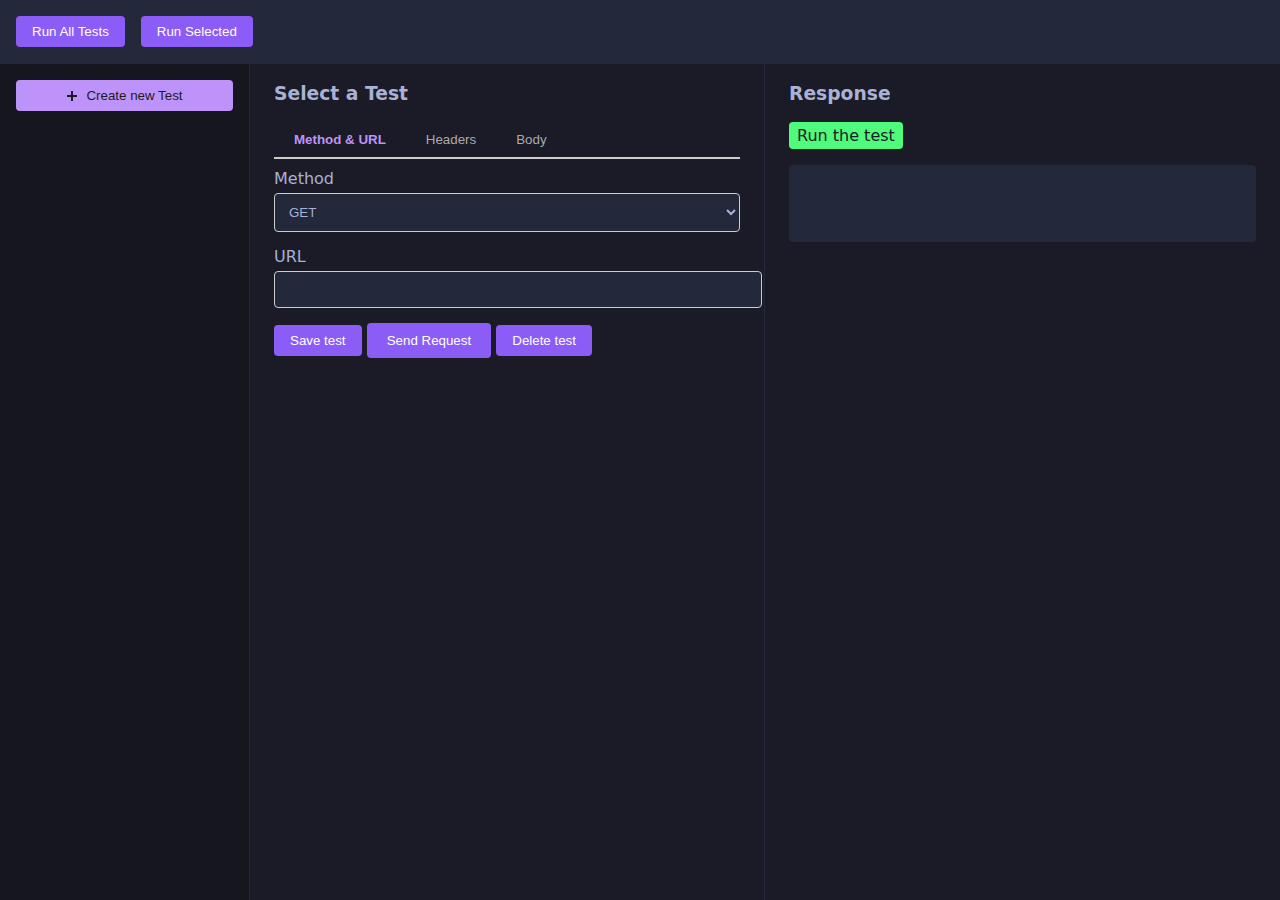
<file: front/index.html>
<!DOCTYPE html>
<html lang="en">
<head>
  <meta charset="UTF-8">
  <meta name="viewport" content="width=device-width, initial-scale=1.0">
  <title>API Test Runner</title>
  <link rel="stylesheet" href="style.css">
</head>
<body>
  <div class="header">
    <button id="runAll">Run All Tests</button>
    <button id="runSelected" disabled>Run Selected</button>
    <button id="viewReport" style="display: none;">View Report</button>
    <span id="testStatus"></span>
    <div class="progress-bar">
      <div class="progress-bar-fill"></div>
    </div>
  </div>

  <div id="loadingOverlay">
    <div class="loading-text">Loading...</div>
  </div>

  <div id="report">
      <div style="display: flex; align-items: center; justify-content: center;">
        <h2>Test Report</h2>
        <button id="closeReport">✖</button>
      </div>
      <div id="testReportList"></div>
    </div>





  <div class="main">
    <div class="requests-panel" id="requestsPanel">
      <button id="createNewTest" class="new-file-btn">
        <svg width="12" height="12" viewBox="0 0 12 12">
          <path d="M6 1v10M1 6h10" stroke="currentColor" stroke-width="2" fill="none"></path>
        </svg>
        Create new Test
      </button>
    </div>

    <div class="request-config">
      <h3 id="test-title">Select a Test</h3>

      <p><span id="activeTabId" hidden></span></p>


      <div class="tabs">
        <button class="tab active" data-tab="tab-method-url">Method & URL</button>
        <button class="tab" data-tab="tab-headers">Headers</button>
        <button class="tab" data-tab="tab-body">Body</button>
      </div>

      <div class="tab-content" id="tab-method-url">
        <label>Method</label>
        <select id="method">
          <option>GET</option>
          <option>POST</option>
          <option>PUT</option>
          <option>DELETE</option>
        </select>

        <label>URL</label>
        <input type="text" id="url" value="">

        <button id="saveTestInfo">Save test</button>
        <button id="sendRequest">Send Request</button>
        <button id="deleteTest">Delete test</button>
      </div>

      <div class="tab-content hidden" id="tab-headers">
        <label>Headers</label>
        <textarea id="headers">{}</textarea>
      </div>

      <div class="tab-content hidden" id="tab-body">
        <label>Body</label>
        <textarea id="body">{}</textarea>
      </div>
    </div>




    <div class="response-panel">
      <h3>Response</h3>

      <div class="status status-success">Run the test</div>

      <div class="response-container">

      </div>
    </div>
  </div>

  <script src="script.js"></script>
  <script src="table.js"></script>
</body>
</html>
</file>
<file: front/style.css>
:root {
  --primary: #8b5cf6;
  --bg-dark: #1a1b26;
  --text-light: #a9b1d6;
  --border: #24283b;
  --accent1: #ff79c6;
  --accent2: #50fa7b;
  --accent3: #bd93f9;
  --accent4: #f1fa8c;
  --folder: #7aa2f7;
}

body {
  margin: 0;
  padding: 0;
  font-family: -apple-system, system-ui, BlinkMacSystemFont, "Segoe UI", Roboto, Ubuntu;
  background: var(--bg-dark);
  color: var(--text-light);
  display: grid;
  grid-template-rows: auto 1fr;
  height: 100vh;
}

.header {
  background: #24283b;
  padding: 1rem;
  border-bottom: 1px solid var(--border);
  display: flex;
  align-items: center;
  gap: 1rem;
}

.main {
  display: grid;
  grid-template-columns: 250px 1fr 1fr;
  height: calc(100vh - 64px);
}

.requests-panel {
  background: #16161e;
  border-right: 1px solid var(--border);
  padding: 1rem;
  overflow-y: auto;
}

.folder {
  padding-left: 1.2rem;
  position: relative;
  margin: 0.5rem 0;
}

.folder-name {
  color: var(--folder);
  cursor: pointer;
  display: flex;
  align-items: center;
  gap: 0.5rem;
}

.folder-name svg {
  width: 16px;
  height: 16px;
  fill: var(--folder);
}

.file {
  #padding-left: 2.4rem;
  margin: 0.5rem 0;
  cursor: pointer;
  display: flex;
  align-items: center;
  gap: 0.5rem;
  transition: all 0.2s;
}

.file:hover {
  color: var(--accent1);
}

.file.active {
  color: var(--accent2);
}

.new-file-btn {
  background: var(--accent3);
  color: var(--bg-dark);
  border: none;
  padding: 0.5rem;
  border-radius: 4px;
  cursor: pointer;
  margin-bottom: 1rem;
  width: 100%;
  display: flex;
  align-items: center;
  justify-content: center;
  gap: 0.5rem;
}

.request-config {
  padding-left: 1.5rem;
  padding-right: 1.5rem;
  border-right: 1px solid var(--border);

  background: #1a1b26;
}

.response-panel {
  padding-left: 1.5rem;
  padding-right: 1.5rem;
  overflow-y: auto;
  background: #1a1b26;
}

button {
  background: var(--primary);
  color: white;
  border: none;
  padding: 0.5rem 1rem;
  border-radius: 4px;
  cursor: pointer;
  transition: all 0.2s;
}

button:hover {
  opacity: 0.9;
  transform: translateY(-1px);
}

input, select, textarea {
  width: 100%;
  padding: 0.5rem;
  margin-bottom: 1rem;
  background: #24283b;
  border: 1px solid var(--border);
  color: var(--text-light);
  border-radius: 4px;
}

textarea {
  min-height: 200px;
  font-family: monospace;
}

.method-badge {
  display: inline-block;
  padding: 2px 6px;
  border-radius: 4px;
  font-size: 12px;
  font-weight: bold;
}

.method-get { background: var(--accent2); color: var(--bg-dark); }
.method-post { background: var(--accent1); color: var(--bg-dark); }
.method-put { background: var(--accent3); color: var(--bg-dark); }
.method-delete { background: #ff5555; color: var(--bg-dark); }

.response-container {
  background: #24283b;
  padding: 1rem;
  border-radius: 4px;
  font-family: monospace;
  white-space: pre-wrap;
}

.status {
  padding: 4px 8px;
  border-radius: 4px;
  display: inline-block;
  margin-bottom: 1rem;
}

.status-success { background: var(--accent2); color: var(--bg-dark); }
.status-error { background: #ff5555; color: var(--bg-dark); }

.progress-bar {
  width: 100%;
  height: 4px;
  background: #24283b;
  margin-top: 0.5rem;
  border-radius: 2px;
  overflow: hidden;
  display: none;
}

.progress-bar-fill {
  height: 100%;
  background: var(--accent2);
  width: 0%;
  transition: width 0.3s ease;
}

.modal {
  position: fixed;
  top: 50%;
  left: 50%;
  transform: translate(-50%, -50%);
  background: #0f0a1c;
  padding: 20px;
  box-shadow: 0 2px 10px rgba(0, 0, 0, 0.2);
  z-index: 1000;
}

.modal-content {
  display: flex;
  flex-direction: column;
  gap: 10px;
}

.modal-content input,
.modal-content select,
.modal-content button {
  padding: 8px;
  font-size: 1rem;
}

.modal-content button {
  margin-top: 10px;
}

.modal-content button:nth-child(2) {
  background: #f00;
  color: white;
}

  .tabs {
  display: flex;
  border-bottom: 2px solid #ccc;
  margin-bottom: 10px;
}

.tab {
  padding: 10px 20px;
  cursor: pointer;
  background: none;
  border: none;
  color: #000;
  transition: color 0.3s;
}

.tab.active {
  color: #bd93f9;

  font-weight: bold;
}

.tab:not(.active) {
  color: #aaa;
}


  .tab-content {
    display: none;
  }

  .tab-content.hidden {
    display: none;
  }

  .tab-content:not(.hidden) {
    display: block;
  }

  textarea,
  input,
  select {
    width: 100%;
    margin-top: 5px;
    margin-bottom: 15px;
    padding: 10px;
    border: 1px solid #ccc;
    border-radius: 4px;
  }

  button#sendRequest {

    color: white;
    padding: 10px 20px;
    border: none;
    border-radius: 4px;
    cursor: pointer;
  }
.progress-bar {
  width: 100%;
  height: 5px;
  background: #e0e0e0;
  margin-top: 10px;
}

.progress-bar-fill {
  width: 0;
  height: 100%;
  background: #76c7c0;
  transition: width 0.4s;
}


/* Стиль для индикатора загрузки */
#loadingOverlay {
  display: none;
  position: fixed;
  top: 0;
  left: 0;
  width: 100%;
  height: 100%;
  background: rgba(0, 0, 0, 0.5);
  z-index: 9999;
}

#loadingOverlay .loading-text {
  position: absolute;
  top: 50%;
  left: 50%;
  transform: translate(-50%, -50%);
  color: white;
  font-size: 24px;
}

/* Стиль для отчета */
#report {
  display: none;
  position: relative;

}

#report h2 {
  text-align: center;
  margin-bottom: 10px;
}

#closeReport {
    position: absolute;
    top: 15px;
    right: 400px;
    /* background-color: #ffffff; */
    border: none;
    font-size: 18px;
    cursor: pointer;
    padding: 5px;
}

#testReportList .test-item {
  display: flex;

  flex-direction: row;
  align-items: center;
  justify-content: center;
  text-align: center;
  padding: 4px;
  border: none; /* Убрана обводка */
  border-radius: 6px; /* Квадратная форма с минимальным скруглением */

  width: 40px; /* Размер квадрата */
  height: 40px;
  transition: transform 0.3s ease, background-color 0.3s ease;
  cursor: pointer;
  position: relative;
}

#testReportList .test-item:hover {
  transform: scale(1.2);
}

#testReportList .test-item .status-box {
  width: 100%; /* Заполняет весь квадрат */
  height: 100%;
  display: flex;
  align-items: center;
  justify-content: center;
  font-size: 14px; /* Увеличенный шрифт */
  font-weight: bold;
  color: #fff;
  transition: background-color 0.3s ease;
}

.status-success {
  background-color: var(--accent2); /* Успешный статус */
}

.status-error {
  background-color: var(--accent1); /* Ошибка */
}

.status-unknown {
  background-color: var(--accent3); /* Неизвестный статус */
}

#testReportList .test-item .test-name {
  position: absolute; /* Размещаем текст внутри квадрата */
  top: 50%;
  left: 50%;
  transform: translate(-50%, -50%);
  font-size: 12px;
  color: #fff;
  white-space: nowrap;
  opacity: 0; /* Скрыт по умолчанию */
  pointer-events: none;
  transition: opacity 0.3s ease;
}

#testReportList .test-item:hover .test-name {
  opacity: 1; /* Показ текста при наведении */
}

#testReportList .test-item:hover .status-box {
  opacity: 0; /* Скрываем статус при наведении */
}
#testReportList {
  display: flex;
  flex-wrap: wrap; /* Если строки переполняются, добавляются новые */
  gap: 8px; /* Расстояние между элементами */
}
</file>
